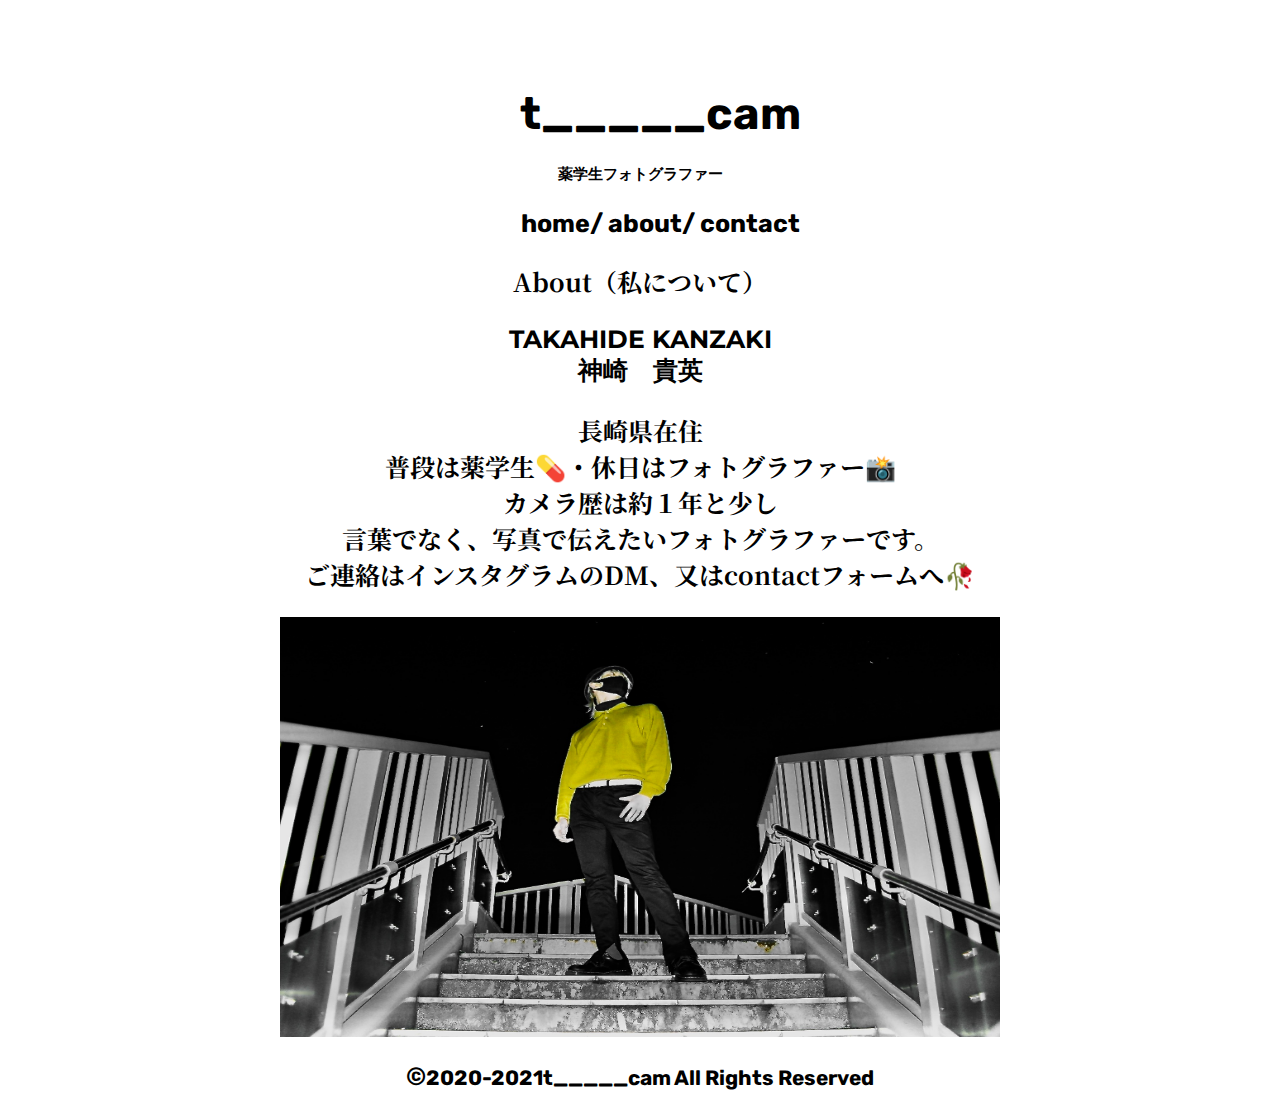
<file: www１のコピー/about/index.html>
<!DOCTYPE html>
<html lang="ja">
<head>
　　　<meta charset="utf-8">
　　　<title>t_____cam</title>
　<link rel="preconnect" href="https://fonts.gstatic.com"> 
<link href="https://fonts.googleapis.com/css2?family=Rubik:wght@600&display=swap" rel="stylesheet">

<link rel="preconnect" href="https://fonts.gstatic.com"> 
<link href="https://fonts.googleapis.com/css2?family=Noto+Serif+JP:wght@500&display=swap" rel="stylesheet">

<link rel="preconnect" href="https://fonts.gstatic.com"> 
<link href="https://fonts.googleapis.com/css2?family=Montserrat:ital,wght@1,200&display=swap" rel="stylesheet">

<link rel="stylesheet" href="../about/styleのコピー2.css">



</head>
<body>

<div id="pagebody">
<header id="pagehead">
<nav class="globalnavi">
<ul>
<li><a href="../portfolio/index.html"></li>
　<h1 id="sitetitle" >t_____cam</h1></a>
</ul> 
</div>
      </nav>
<p id="catchcopy">薬学生フォトグラファー</p>
<nav class="globalnavi">
</div>
<div>
    <ul>
         <li><a href="../portfolio/index.html">home/</a></li>
         <li><a href="../about/index.html">about/</a></li>
         <li><a href="../contact/index.html">contact</a></li>
      </ul>   
      </div>
      </nav>
</header>

<div id="pagebodymain">
   <h3 class="pagetitle">About（私について）</h1>
   <div class="name">TAKAHIDE KANZAKI<br>
   神崎　貴英
   </div>
         <p>長崎県在住<br>
         普段は薬学生💊・休日はフォトグラファー📸<br>
         カメラ歴は約１年と少し<br>
      言葉でなく、写真で伝えたいフォトグラファーです。<br>
      ご連絡はインスタグラムのDM、又はcontactフォームへ🥀</p>
   
</div>
<div class="box">

<img src="images/img_01_05.jpeg" alt=""width="720" height="420">
</div>
</section>

   
  </section>

  
  <div id="pagebodysub">
     


</div>

</div>


 <footer>
  
  <p id="copyright">©︎<small>2020-2021t_____cam All Rights Reserved</p>

  </footer>
</body>
</html>
</file>
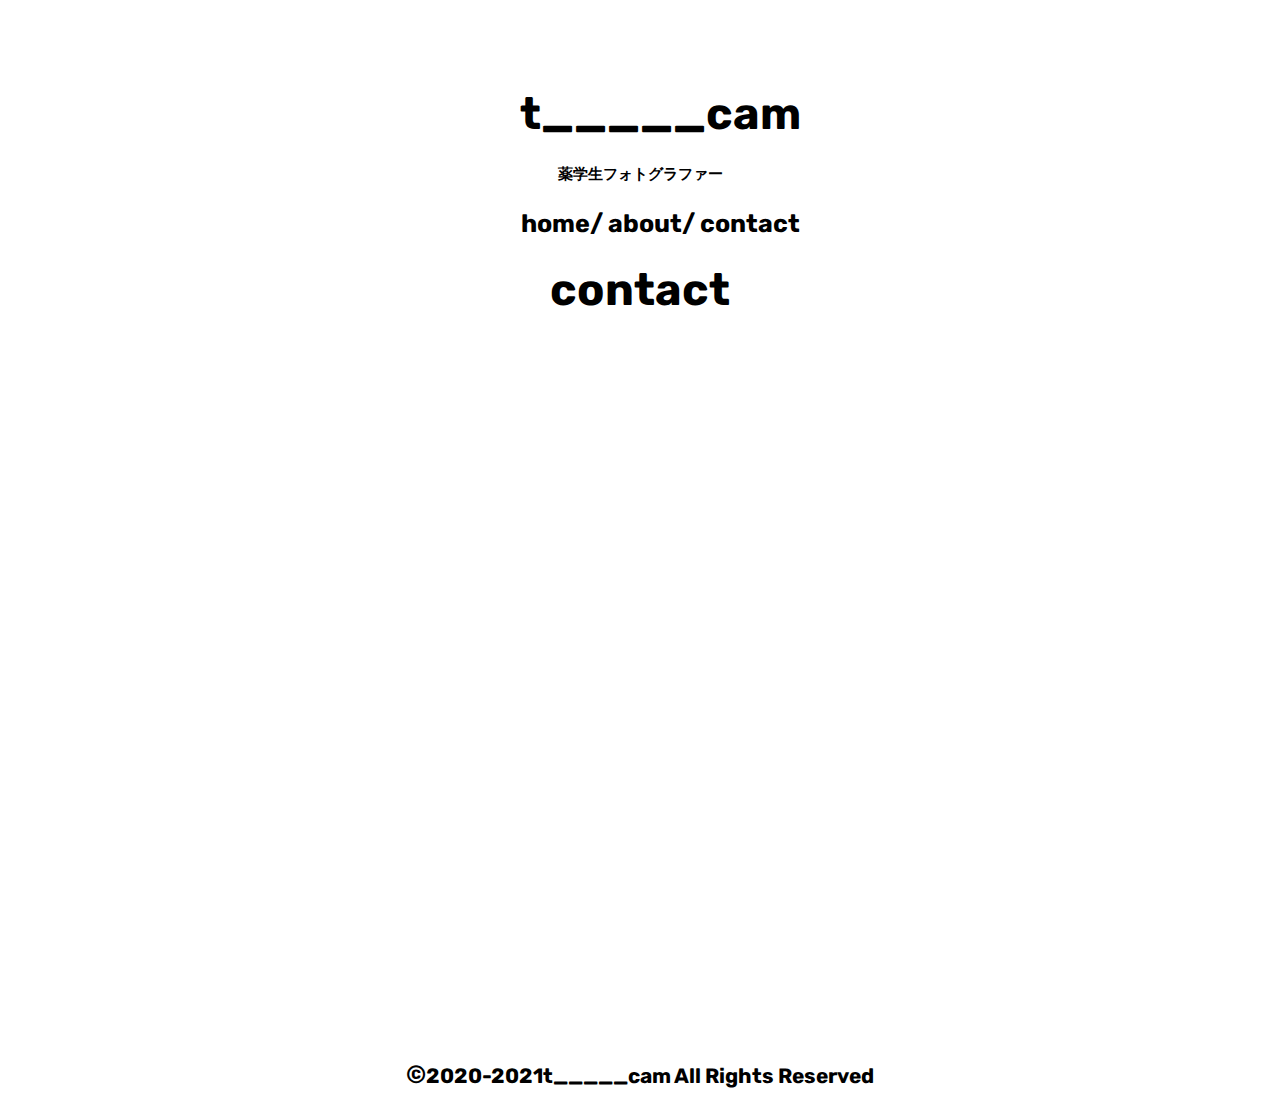
<file: www１のコピー/contact/index.html>
<!DOCTYPE html>
<html lang="ja">
<head>
　　　<meta charset="utf-8">
　　　<title>cantact</title>

<link rel="stylesheet" href="../contact/contact.css">
<link rel="preconnect" href="https://fonts.gstatic.com"> 
<link href="https://fonts.googleapis.com/css2?family=Rubik:wght@600&display=swap" rel="stylesheet">


</head>
<body>

<div id="pagebody">
<header id="pagehead">
<nav class="globalnavi">
<ul>
<li><a href="../portfolio/index.html"></li>
　<h1 id="sitetitle" >t_____cam</h1></a>
</ul> 
</div>
      </nav>
<p id="catchcopy">薬学生フォトグラファー</p>

<nav class="globalnavi">
</div>
<div>
    <ul>
         <li><a href="../portfolio/index.html">home/</a></li>
         <li><a href="../about/index.html">about/</a></li>
    
         <li><a href="../contact/index.html">contact</a></li>
      </ul>   
      </div>
      </nav>

<div id="pagebodymain">
   <h1 class="pagetitle">contact</h1>
</div>


<div class="box">

<iframe src="https://docs.google.com/forms/d/e/1FAIpQLScRO9ce9_ZWCgJhBWWLlkwu5jJKSqirVNfxJHACFdSt_V7RPQ/viewform?embedded=true" width="100%" height="705" frameborder="0" marginheight="0" marginwidth="0">読み込んでいます…</iframe>
</div>
</section>
<article>
   
  </section>
  </article>


</div>

</div>

 
 
 <footer>
  
  <p id="copyright">©︎<small>2020-2021t_____cam All Rights Reserved</p>

  </footer>

</body>
</html>
</file>
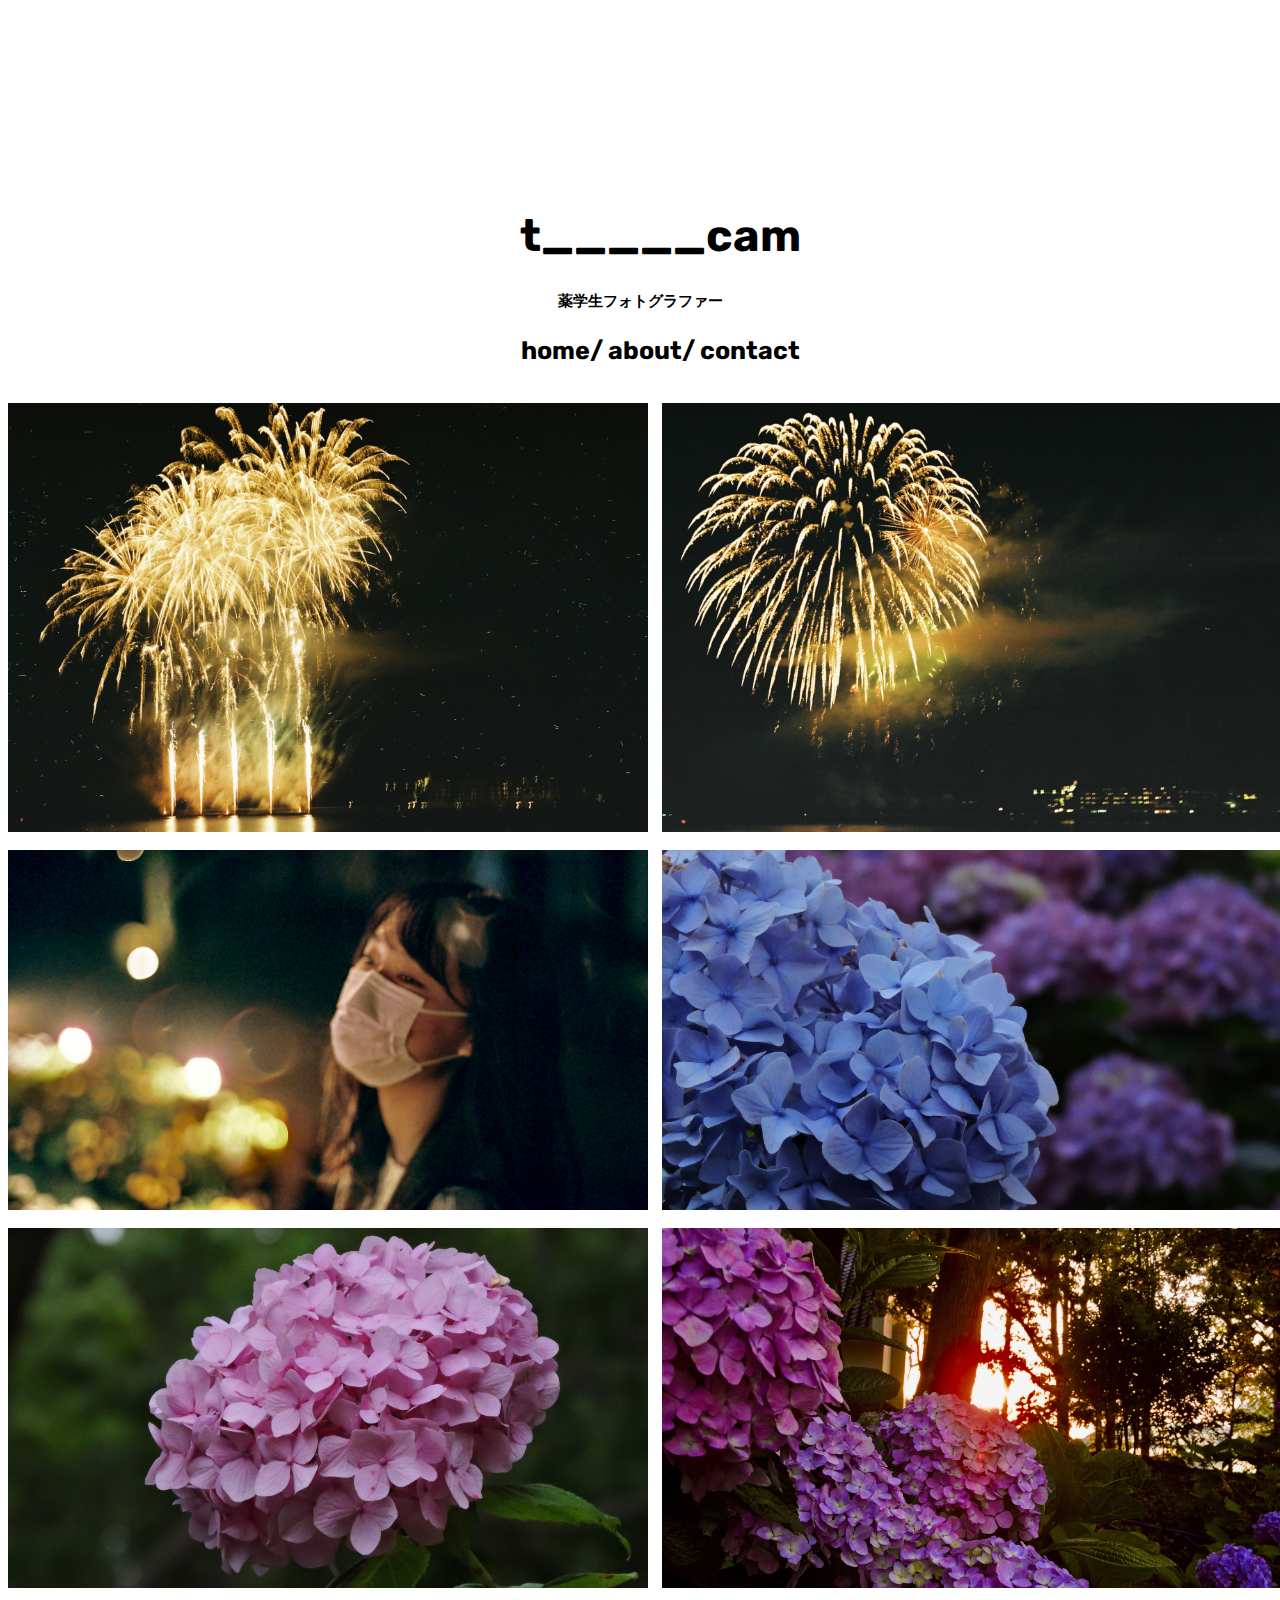
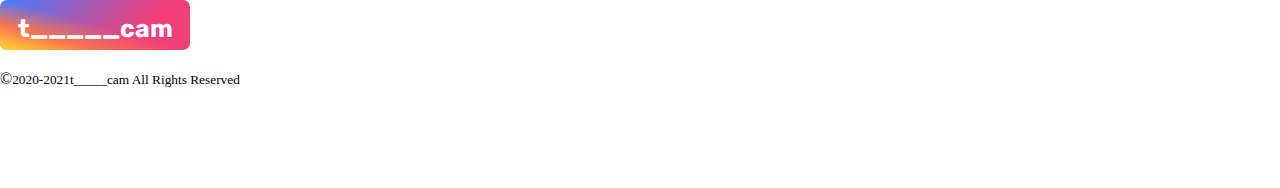
<file: www１のコピー/huistenbosch/index.html>
<!DOCTYPE html>
<html lang="ja">
<head>

　　　<meta charset="utf-8">
　 <title>t_cam</title> 



<link rel="stylesheet" href="../huistenbosch/style.css">
　<link rel="preconnect" href="https://fonts.gstatic.com"> 
<link href="https://fonts.googleapis.com/css2?family=Rubik:wght@600&display=swap" rel="stylesheet">
 
</head>
<body>




<div id="pagebody">
<header id="pagehead">


<nav class="globalnavi">
<ul>
<li><a href="../portfolio/index.html"></li>
　<h1 id="sitetitle" >t_____cam</h1></a>
</ul> 
</div>
      </nav>
<p id="catchcopy">薬学生フォトグラファー</p>
<nav class="globalnavi">
</div>

<nav class="globalnavi">
</div>
<div>
    <ul>
         <li><a href="../portfolio/index.html">home/</a></li>
         <li><a href="../about/index.html">about/</a></li>
    
         <li><a href="../contact/index.html">contact</a></li>
      </ul>   
      </div>
      </nav>

<div id="pagebodymain">
<article class="articledetail">
        <header class="articledetailhead">
<h1 class="pagetitle"></h1>
</div>

<table>
    <tr>
    
<td><img src="images/img_02_01.jpeg" class="image-vw"></td>
<td><img src="images/img_02_02.jpeg"  class="image-vw"></td><tr>
<td><img src="images/img_02_03.jpeg"  class="image-vw"></td>
<td><img src="images/img_02_04.jpeg" class="image-vw"></td><tr>
<td><img src="images/img_02_05.jpeg" class="image-vw"></td>
<td><img src="images/img_02_06.jpeg"  class="image-vw"></td>
</tr>
</table>
 </div>


</section>

<footer class="articledetailfoot">  






 
 </aside>
 </footer>
 </article>

</div>


</section>

   
  </section>

  

  


</div>
</div>
<div"=insta">
<a href="https://www.instagram.com/t_____cam/" class="insta_btn2">
  <i class="fab fa-instagram"></i> <span>t_____cam</span>
</a>
</div>
  <footer>
  
  <p id="copyright">©︎<small>2020-2021t_____cam All Rights Reserved</p>

  </footer>
</body>
</html>
</file>
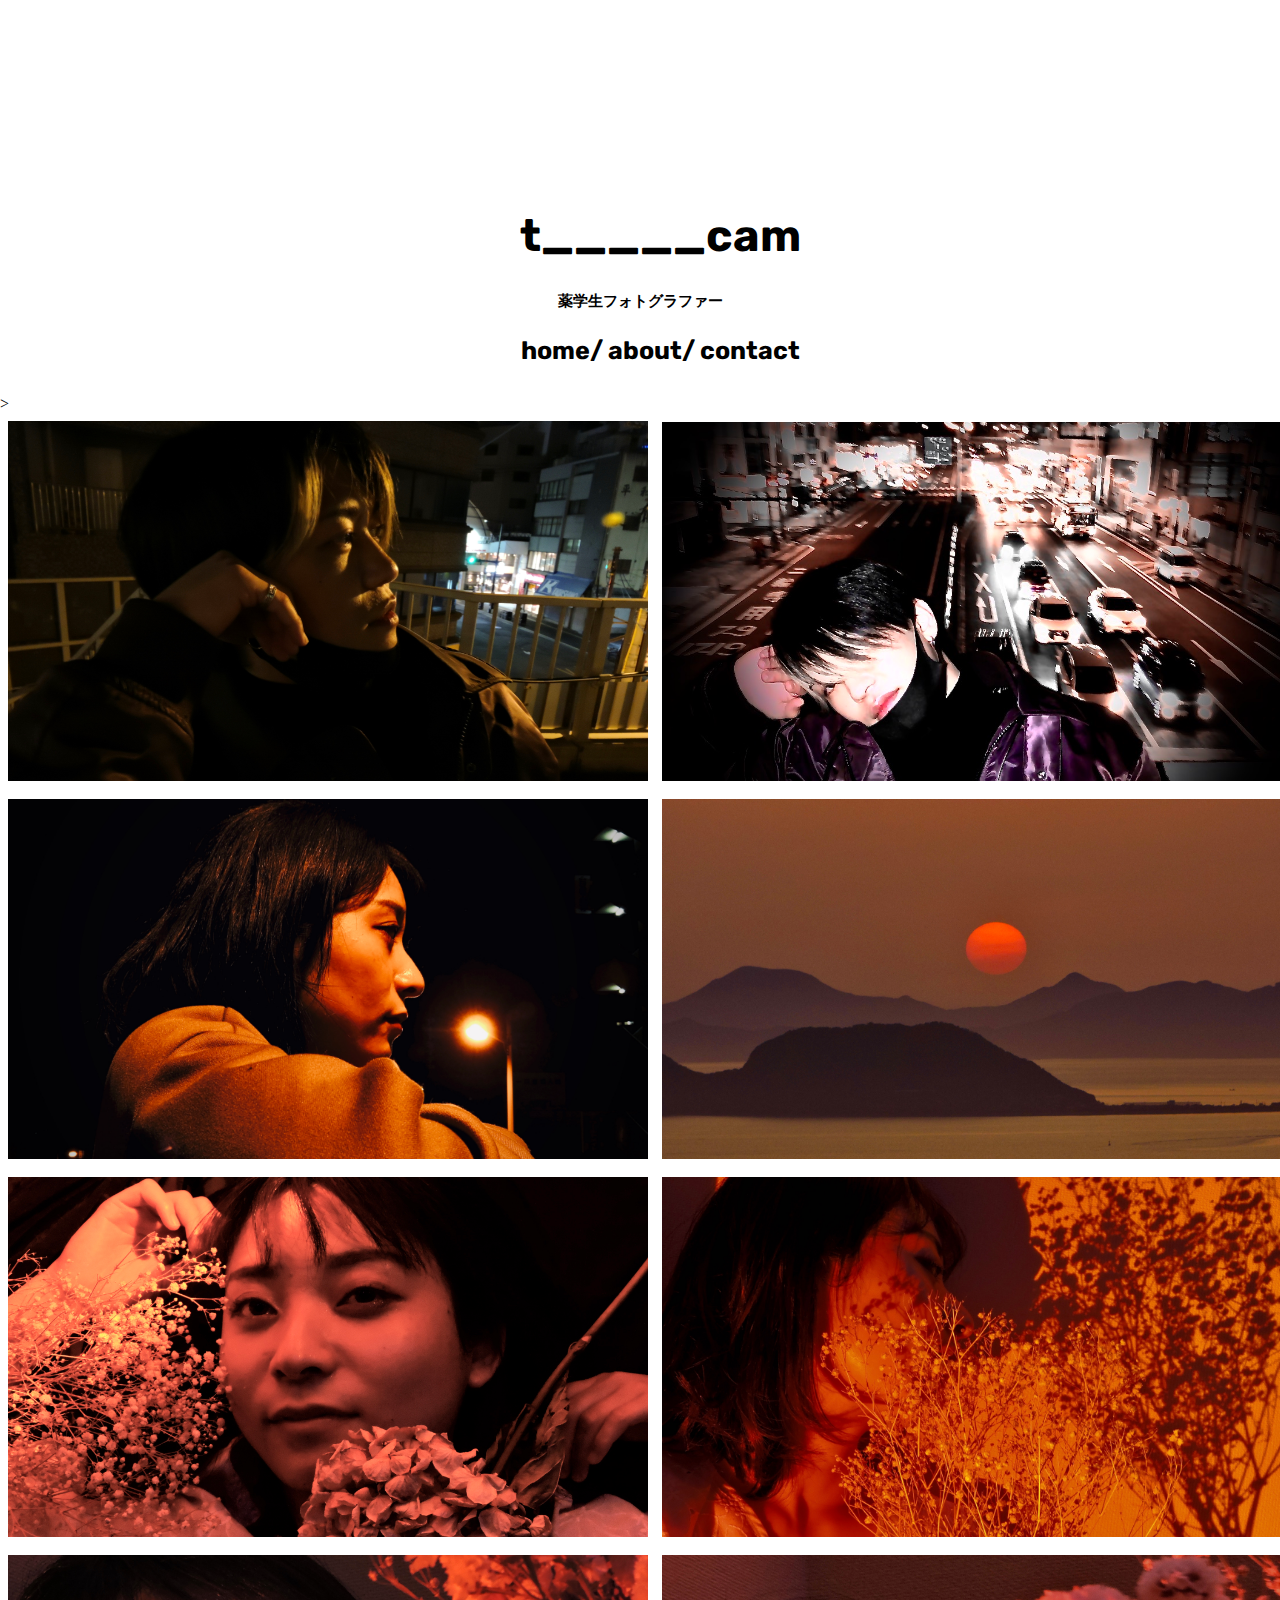
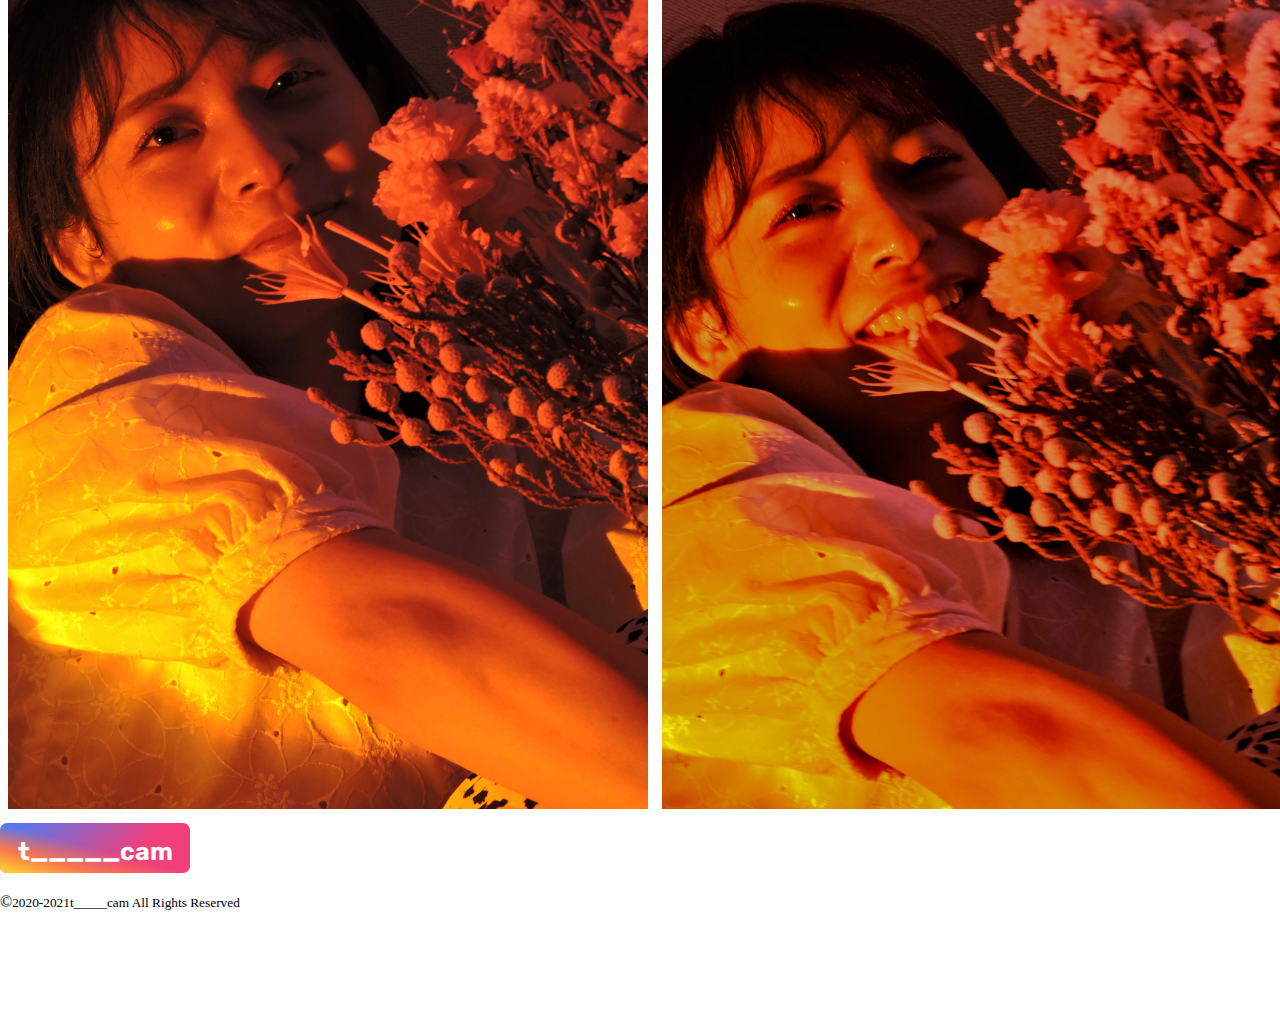
<file: www１のコピー/sasebo/index.html>
<!DOCTYPE html>
<html lang="ja">
<head>

　　　<meta charset="utf-8">
　 <title>t_cam</title> 



<link rel="stylesheet" href="../kumamoto/style.css">
　<link rel="preconnect" href="https://fonts.gstatic.com"> 
<link href="https://fonts.googleapis.com/css2?family=Rubik:wght@600&display=swap" rel="stylesheet">
 
</head>
<body>




<div id="pagebody">
<header id="pagehead">


<nav class="globalnavi">
<ul>
<li><a href="../portfolio/index.html"></li>
　<h1 id="sitetitle" >t_____cam</h1></a>
</ul> 
</div>
      </nav>
<p id="catchcopy">薬学生フォトグラファー</p>
<nav class="globalnavi">
</div>

<nav class="globalnavi">
</div>
<div>
    <ul>
         <li><a href="../portfolio/index.html">home/</a></li>
         <li><a href="../about/index.html">about/</a></li>
    
         <li><a href="../contact/index.html">contact</a></li>
      </ul>   
      </div>
      </nav>

<div id="pagebodymain">
<article class="articledetail">
        <header class="articledetailhead">
<h1 class="pagetitle"></h1>
</div>

<table>
    <tr>
    
<td><img src="images/img_02_01.jpeg" class="image-vw"></td>
<td><img src="images/img_02_02.jpeg"  class="image-vw"></td><tr>
<td><img src="images/img_02_03.jpeg"  class="image-vw"></td>
<td><img src="images/img_02_04.jpeg" class="image-vw"></td><tr>
<td><img src="images/img_02_05.jpeg" class="image-vw"></td>
<td><img src="images/img_02_06.jpeg"  class="image-vw"></td><tr>
<td><img src="images/img_02_07.jpeg"  class="image-vw"></td>
<td><img src="images/img_02_08.jpeg"  class="image-vw"></td>><tr>

</tr>
</table>
 </div>


</section>

<footer class="articledetailfoot">  






 
 </aside>
 </footer>
 </article>

</div>


</section>

   
  </section>

  

  


</div>
</div>
<div"=insta">
<a href="https://www.instagram.com/t_____cam/" class="insta_btn2">
  <i class="fab fa-instagram"></i> <span>t_____cam</span>
</a>
</div>
  <footer>
  
  <p id="copyright">©︎<small>2020-2021t_____cam All Rights Reserved</p>

  </footer>
</body>
</html>
</file>
<file: www１のコピー/about/styleのコピー2.css>
h1 {text-align:center;
        color:#000;
         font-size:45px;
          margin:0px 30px 10px 30px;
       font-family: 'Rubik', sans-serif;
      font-style: normal;
     font-weight: bold;

      
  }


#catchcopy {text-align:center;
                    font-size:15px;
                    margin:0px 30px 0px 30px;
                     font-family: 'Rubik', sans-serif;
      font-style: normal;
     font-weight: bold;

}

h3 {
       text-align:center;
color: #000;
        font-size:25px;
        
        font-family: 'Noto Serif JP', serif;
      font-style: normal;
     font-weight: bold;

        }      
        
  img{
  margin:0 auto;
  display:block;
}
      

a { color:#000000; text-decoration:none; 
    text-align:center;
        font-size:25px;
        font-family: 'Rubik', sans-serif;
      font-style: normal;
     font-weight: bold;

}

font-family: 'Noto Sans JP', sans-serif;

body { color: #333333;  }

.name{
     text-align:center;
color: #000;
        font-size:25px;
        font-family: 'Montserrat', sans-serif;
      font-style: normal;
     font-weight: bold;


}

div li{display: inline-block;
}

ul {
      text-align:center;
color: #000;
        font-size:25px;
        font-family: 'Rubik', sans-serif;
      font-style: normal;
     font-weight: bold;

}


p { text-align:center;
color: #000;
        font-size:25px;
        font-family: 'Noto Serif JP', serif;
      font-style: normal;
     font-weight: bold;

     }
     
#pagebody 
{
  text-align:center;
        font-size:15px;
        font-family: 'Rubik', sans-serif;
      font-style: normal;
     font-weight: bold;
  }
#copyright {text-align:center;
color: #000;
        font-size:25px;
        font-family: 'Rubik', sans-serif;
      font-style: normal;
     font-weight: bold;

      
  }
</file>
<file: www１のコピー/contact/contact.css>
#catchcopy {text-align:center;
     color: #000;
          font-size:15px;
           margin:0px 30px 0px 30px;
        font-family: 'Rubik', sans-serif;
      font-style: normal;
     font-weight: bold;

                    
}

h1 {text-align:center;
color: #000;
margin:0px 30px 10px 30px;

        font-size:45px;
        font-family: 'Rubik', sans-serif;
      font-style: normal;
     font-weight: bold;

      
  }

a { color:#000000; text-decoration:none; }
div li{display: inline-block;
}

ul {
      text-align:center;
color: #000;
        font-size:25px;
        font-family: 'Rubik', sans-serif;
      font-style: normal;
     font-weight: bold;

}




#copyright {text-align:center;
color: #000;
        font-size:25px;
        font-family: 'Rubik', sans-serif;
      font-style: normal;
     font-weight: bold;

      
  }
</file>
<file: www１のコピー/huistenbosch/style.css>
h1 {text-align:center;
color: #000;
        font-size:45px;
        font-family: 'Rubik', sans-serif;
      font-style: normal;
     font-weight: bold;
      
  }
img {padding:0px;
       width : 50vw ;
       margin:5px 5px 5px 5px;
       }
#catchcopy {text-align:center;
                
                    text-align:center;
                     margin:0px 30px 0px 30px;
                    color: #000;
        font-size:15px;
        font-family: 'Rubik', sans-serif;
      font-style: normal;
     font-weight: bold;
                
}



a { color:#000000; text-decoration:none; 
　　　　text-align:center;
        font-size:25px;
        font-family: 'Rubik', sans-serif;
      font-style: normal;
     font-weight: bold;
}



body { color: #000;  
       margin:100px 0px 100px 0px;
}







div li{display: inline-block;
                   
        
}
ul {
      text-align:center;
color: #000;
        font-size:25px;
        font-family: 'Rubik', sans-serif;
      font-style: normal;
     font-weight: bold;

}











.insta_btn2{/*ボタンの下地*/

  color: #FFF;/*文字・アイコン色*/
  border-radius: 7px;/*角丸に*/
  position: relative;
  display: inline-block;
  height: 50px;/*高さ*/
  width: 190px;/*幅*/
  text-align: center;/*中身を中央寄せ*/
  font-size: 25px;/*文字のサイズ*/
  line-height: 50px;/*高さと合わせる*/
  background: -webkit-linear-gradient(135deg, #427eff 0%, #f13f79 70%) no-repeat;
  background: linear-gradient(135deg, #427eff 0%, #f13f79 70%) no-repeat;/*グラデーション①*/
  overflow: hidden;/*はみ出た部分を隠す*/
  text-decoration:none;/*下線は消す*/
}

.insta_btn2:before{/*グラデーション②*/
  content: '';
  position: absolute;
  top: 0;
  left: 0;
  width: 100%;/*全体を覆う*/
  height: 100%;/*全体を覆う*/
  background: -webkit-linear-gradient(15deg, #ffdb2c, rgb(249, 118, 76) 25%, rgba(255, 77, 64, 0) 50%) no-repeat;
  background: linear-gradient(15deg, #ffdb2c, rgb(249, 118, 76) 25%, rgba(255, 77, 64, 0) 50%) no-repeat;
}

.insta_btn2 .fa-instagram{/*アイコン*/
  font-size: 35px;/*アイコンサイズ*/
  position: relative;
  top: 4px;/*アイコン位置の微調整*/
  
  
}

.insta_btn2 span {/*テキスト*/
  display:inline-block;
  position: relative;
  transition: .5s
}

.insta_btn2:hover span{/*ホバーで一周回転*/
  -webkit-transform: rotateX(360deg);
  -ms-transform: rotateX(360deg);
  transform: rotateX(360deg);
  
}

.insta{
  text-align:center;
  }
</file>
<file: www１のコピー/kumamoto/style.css>
h1 {text-align:center;
color: #000;
        font-size:45px;
        font-family: 'Rubik', sans-serif;
      font-style: normal;
     font-weight: bold;
      
  }
img {padding:0px;
       width : 50vw ;
       margin:5px 5px 5px 5px;
       }
#catchcopy {text-align:center;
                
                    text-align:center;
                     margin:0px 30px 0px 30px;
                    color: #000;
        font-size:15px;
        font-family: 'Rubik', sans-serif;
      font-style: normal;
     font-weight: bold;
                
}



a { color:#000000; text-decoration:none; 
　　　　text-align:center;
        font-size:25px;
        font-family: 'Rubik', sans-serif;
      font-style: normal;
     font-weight: bold;
}



body { color: #000;  
       margin:100px 0px 100px 0px;
}







div li{display: inline-block;
                   
        
}
ul {
      text-align:center;
color: #000;
        font-size:25px;
        font-family: 'Rubik', sans-serif;
      font-style: normal;
     font-weight: bold;

}











.insta_btn2{/*ボタンの下地*/

  color: #FFF;/*文字・アイコン色*/
  border-radius: 7px;/*角丸に*/
  position: relative;
  display: inline-block;
  height: 50px;/*高さ*/
  width: 190px;/*幅*/
  text-align: center;/*中身を中央寄せ*/
  font-size: 25px;/*文字のサイズ*/
  line-height: 50px;/*高さと合わせる*/
  background: -webkit-linear-gradient(135deg, #427eff 0%, #f13f79 70%) no-repeat;
  background: linear-gradient(135deg, #427eff 0%, #f13f79 70%) no-repeat;/*グラデーション①*/
  overflow: hidden;/*はみ出た部分を隠す*/
  text-decoration:none;/*下線は消す*/
}

.insta_btn2:before{/*グラデーション②*/
  content: '';
  position: absolute;
  top: 0;
  left: 0;
  width: 100%;/*全体を覆う*/
  height: 100%;/*全体を覆う*/
  background: -webkit-linear-gradient(15deg, #ffdb2c, rgb(249, 118, 76) 25%, rgba(255, 77, 64, 0) 50%) no-repeat;
  background: linear-gradient(15deg, #ffdb2c, rgb(249, 118, 76) 25%, rgba(255, 77, 64, 0) 50%) no-repeat;
}

.insta_btn2 .fa-instagram{/*アイコン*/
  font-size: 35px;/*アイコンサイズ*/
  position: relative;
  top: 4px;/*アイコン位置の微調整*/
  
  
}

.insta_btn2 span {/*テキスト*/
  display:inline-block;
  position: relative;
  transition: .5s
}

.insta_btn2:hover span{/*ホバーで一周回転*/
  -webkit-transform: rotateX(360deg);
  -ms-transform: rotateX(360deg);
  transform: rotateX(360deg);
  
}

.insta{
  text-align:center;
  }
</file>
